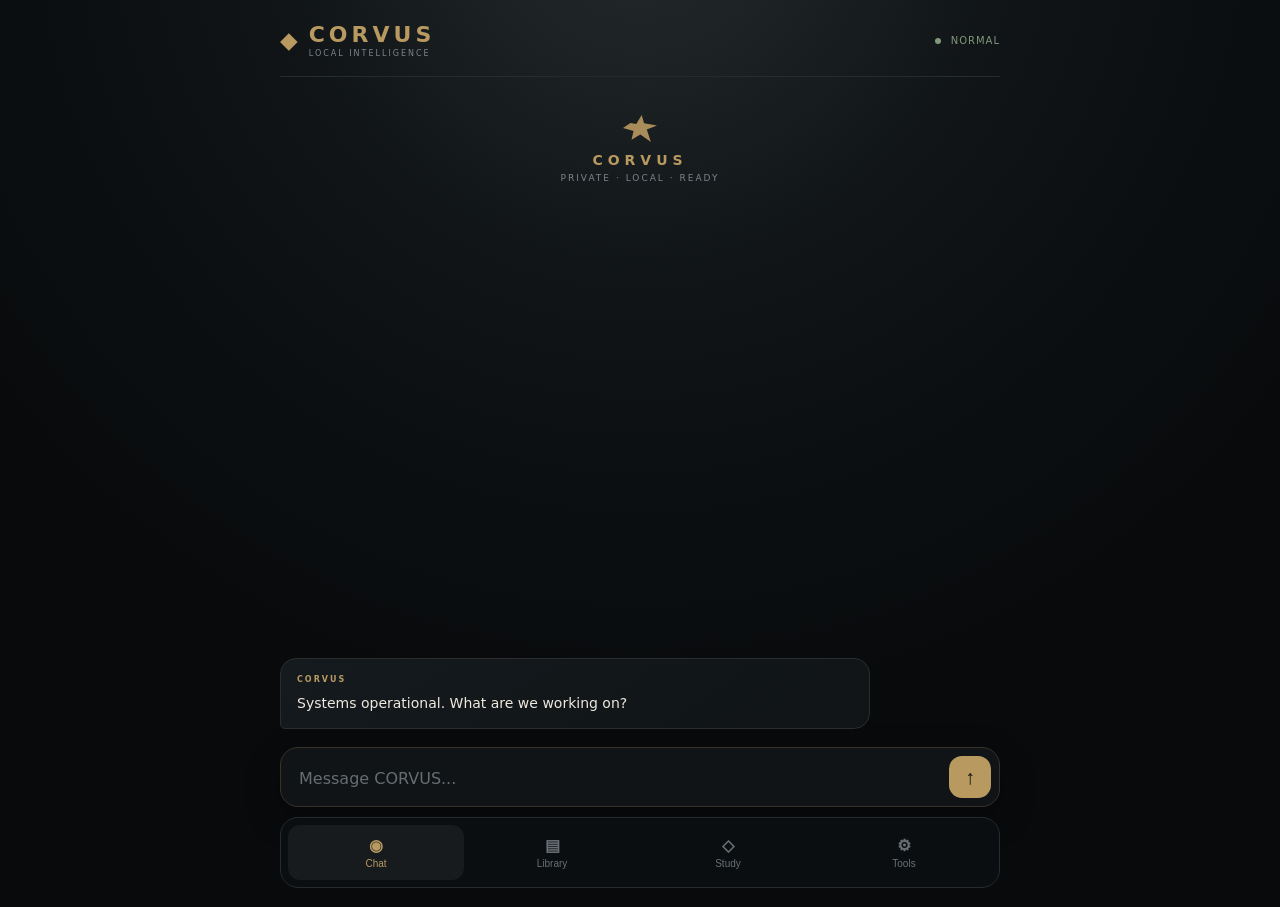
<file: ui/index.html>
<!doctype html>
<html lang="en">
<head>
<meta charset="utf-8">
<meta name="viewport" content="width=device-width,initial-scale=1">
<title>CORVUS</title>
<link rel="stylesheet" href="style.css">
  <meta name="theme-color" content="#0b0d0e">
  <meta name="mobile-web-app-capable" content="yes">
  <link rel="manifest" href="manifest.webmanifest">
</head>

<body>
<header>
  <div class="brand">
    <div class="mark">◆</div>
    <div>
      <h1>CORVUS</h1>
      <small>LOCAL INTELLIGENCE</small>
    </div>
  </div>

  <div class="status">
    <i></i>
    NORMAL
  </div>
</header>

<main>
  <section class="chat">
    <div class="welcome">
      <div class="raven-mark" aria-hidden="true"></div>
      <h2>CORVUS</h2>
      <p>PRIVATE · LOCAL · READY</p>
    </div>

    <div class="messages">
      <div class="message corvus">
        <small>CORVUS</small>
        Systems operational. What are we working on?
      </div>
    </div>

    <form class="composer">
      <textarea placeholder="Message CORVUS..." rows="1"></textarea>
      <button type="button">↑</button>
    </form>
  </section>
</main>

<nav aria-label="Primary navigation">
  <button class="active" type="button" aria-current="page"><b>◉</b><span>Chat</span></button>
  <button type="button"><b>▤</b><span>Library</span></button>
  <button type="button"><b>◇</b><span>Study</span></button>
  <button type="button"><b>⚙</b><span>Tools</span></button>
</nav>
  <script>
    if ("serviceWorker" in navigator) {
      window.addEventListener("load", () => {
        navigator.serviceWorker.register("service-worker.js");
      });
    }
  </script>
</body>
</html>
</file>
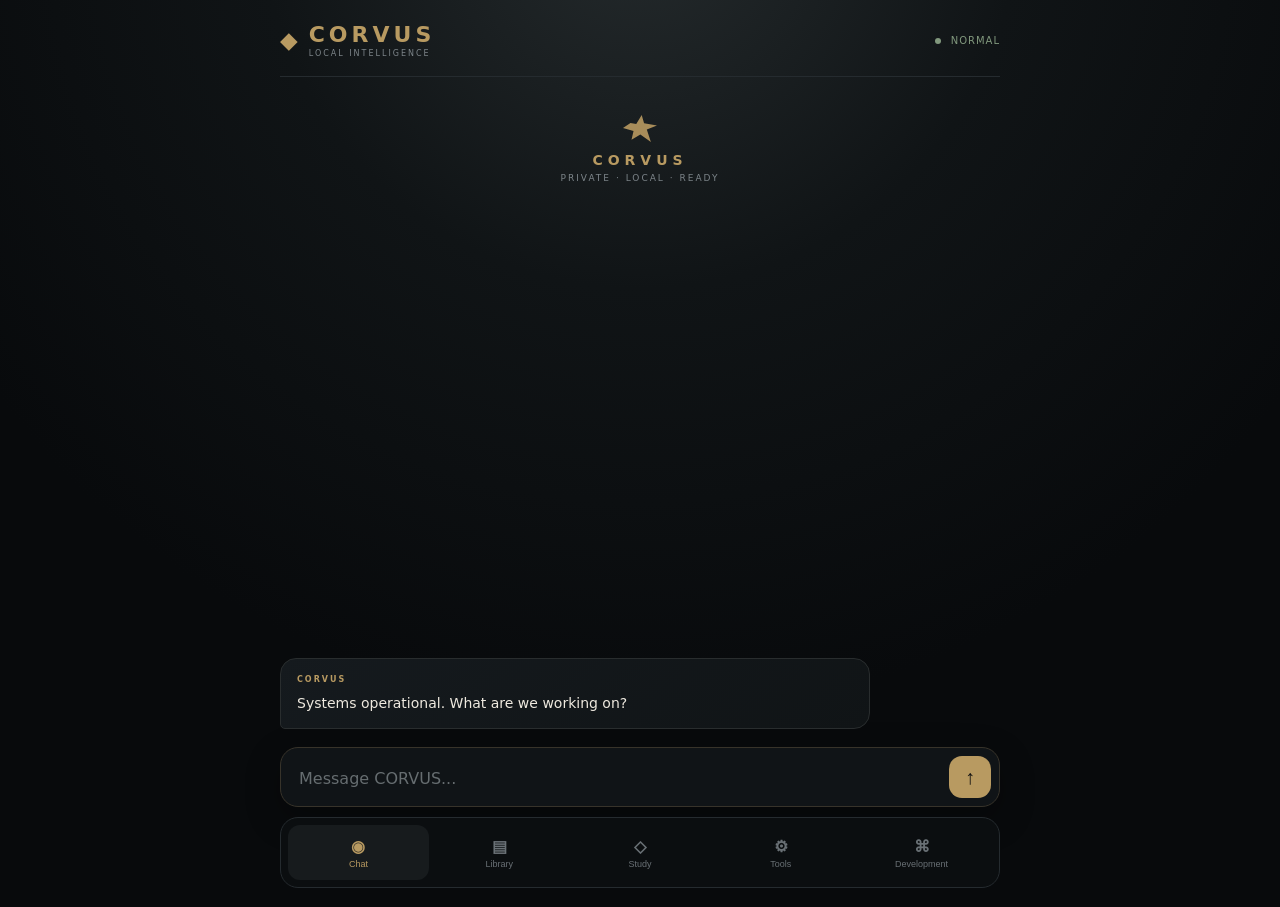
<file: android-app/assets/index.html>
<!doctype html>
<html lang="en">
<head>
<meta charset="utf-8">
<meta name="viewport" content="width=device-width,initial-scale=1">
<title>CORVUS</title>
<link rel="stylesheet" href="style.css">
  <meta name="theme-color" content="#0b0d0e">
  <meta name="mobile-web-app-capable" content="yes">
  <link rel="manifest" href="manifest.webmanifest">
</head>

<body>
<header>
  <div class="brand">
    <div class="mark">◆</div>
    <div>
      <h1>CORVUS</h1>
      <small>LOCAL INTELLIGENCE</small>
    </div>
  </div>

  <div class="status">
    <i></i>
    NORMAL
  </div>
</header>

<main>
  <section class="chat screen active-screen" data-screen="chat">
    <div class="welcome">
      <div class="raven-mark" aria-hidden="true"></div>
      <h2>CORVUS</h2>
      <p>PRIVATE · LOCAL · READY</p>
    </div>

    <div class="messages">
      <div class="message corvus">
        <small>CORVUS</small>
        Systems operational. What are we working on?
      </div>
    </div>

    <form class="composer">
      <textarea placeholder="Message CORVUS..." rows="1"></textarea>
      <button type="button">↑</button>
    </form>
  </section>

  <section class="screen" data-screen="library" hidden>
    <h2>Library</h2>
  </section>

  <section class="screen" data-screen="study" hidden>
    <h2>Study</h2>
  </section>

  <section class="screen" data-screen="tools" hidden>
    <h2>Tools</h2>
  </section>

  <section class="screen" data-screen="development" hidden>
    <h2>Development</h2>
  </section>
</main>

<nav aria-label="Primary navigation">
  <button class="active" type="button" data-target="chat" aria-current="page"><b>◉</b><span>Chat</span></button>
  <button type="button" data-target="library"><b>▤</b><span>Library</span></button>
  <button type="button" data-target="study"><b>◇</b><span>Study</span></button>
  <button type="button" data-target="tools"><b>⚙</b><span>Tools</span></button>
  <button type="button" data-target="development"><b>⌘</b><span>Development</span></button>
</nav>
  <script>
    const form = document.querySelector(".composer");
    const input = form.querySelector("textarea");
    const sendButton = form.querySelector("button");
    const messages = document.querySelector(".messages");

    const screens = document.querySelectorAll("[data-screen]");
    const navButtons = document.querySelectorAll("nav [data-target]");

    function showScreen(name) {
      screens.forEach(screen => {
        const active = screen.dataset.screen === name;
        screen.hidden = !active;
        screen.classList.toggle("active-screen", active);
      });

      navButtons.forEach(button => {
        const active = button.dataset.target === name;
        button.classList.toggle("active", active);

        if (active) {
          button.setAttribute("aria-current", "page");
        } else {
          button.removeAttribute("aria-current");
        }
      });
    }

    navButtons.forEach(button => {
      button.addEventListener("click", () => {
        showScreen(button.dataset.target);
      });
    });


    let waiting = false;

    function addMessage(role, text) {
      const message = document.createElement("div");
      message.className = "message " + role;

      if (role === "corvus") {
        const label = document.createElement("small");
        label.textContent = "CORVUS";
        message.appendChild(label);
      }

      const content = document.createElement("div");
      content.className = "message-text";
      content.textContent = text;

      message.appendChild(content);
      messages.appendChild(message);

      message.scrollIntoView({
        behavior: "smooth",
        block: "end"
      });
    }

    function setWaiting(value) {
      waiting = value;
      input.disabled = value;
      sendButton.disabled = value;
    }

    function sendMessage() {
      const prompt = input.value.trim();

      if (!prompt || waiting) {
        return;
      }

      if (!window.CorvusBridge ||
          typeof CorvusBridge.ask !== "function") {
        addMessage("corvus", "Native CORVUS bridge unavailable.");
        window.corvusSetStatus("OFFLINE");
        return;
      }

      addMessage("user", prompt);
      input.value = "";
      setWaiting(true);
      window.corvusSetStatus("THINKING");

      CorvusBridge.ask(prompt);
    }

    form.addEventListener("submit", event => {
      event.preventDefault();
      sendMessage();
    });

    sendButton.addEventListener("click", sendMessage);

    input.addEventListener("keydown", event => {
      if (event.key === "Enter" && !event.shiftKey) {
        event.preventDefault();
        sendMessage();
      }
    });

    window.corvusReceive = function(answer) {
      addMessage(
        "corvus",
        answer || "CORVUS returned an empty response."
      );

      setWaiting(false);
      input.focus();
    };

    window.corvusError = function(error) {
      addMessage(
        "corvus",
        "Error: " + (error || "Unknown CORVUS error.")
      );

      setWaiting(false);
      input.focus();
    };

    window.corvusSetStatus = function(status) {
      const el = document.querySelector(".status");

      if (!el) {
        return;
      }

      el.innerHTML = "";

      const dot = document.createElement("i");
      el.appendChild(dot);
      el.appendChild(
        document.createTextNode(status)
      );

      el.dataset.state = status.toLowerCase();
    };
  </script>
</body>
</html>
</file>
<file: ui/style.css>
:root {
  --bg:#080a0c;
  --panel:#101417;
  --panel2:#151a1e;
  --gold:#b89a61;
  --text:#eee9df;
  --muted:#7d858a;
  --line:#252b2f;
  --green:#81987d;
}

* { box-sizing:border-box; }

body {
  margin:0;
  min-height:100vh;
  background:
    radial-gradient(circle at 50% -10%,#252b2d 0,#101416 32%,var(--bg) 68%);
  color:var(--text);
  font-family:system-ui,sans-serif;
  padding:22px 18px 100px;
}

header {
  display:flex;
  align-items:center;
  justify-content:space-between;
  max-width:720px;
  margin:auto;
  padding-bottom:18px;
  border-bottom:1px solid var(--line);
}

.brand {
  display:flex;
  align-items:center;
  gap:11px;
}

.mark {
  color:var(--gold);
  font-size:23px;
}

h1 {
  margin:0;
  color:var(--gold);
  letter-spacing:4px;
  font-size:22px;
}

.brand small {
  display:block;
  margin-top:2px;
  color:var(--muted);
  font-size:8px;
  letter-spacing:2px;
}

.status {
  color:var(--green);
  font-size:10px;
  letter-spacing:1px;
}

.status i {
  display:inline-block;
  width:6px;
  height:6px;
  margin-right:5px;
  border-radius:50%;
  background:var(--green);
}

main {
  max-width:720px;
  margin:20px auto 0;
}

.chat {
  min-height:calc(100vh - 190px);
  display:flex;
  flex-direction:column;
}

.welcome {
  text-align:center;
  padding:25px 0 18px;
}

.raven {
  width:58px;
  height:58px;
  margin:auto;
  display:grid;
  place-items:center;
  border:1px solid #4b4231;
  border-radius:50%;
  color:var(--gold);
  background:radial-gradient(circle,#1b1d1b,#0d1012);
  font-family:serif;
  font-size:28px;
}

.welcome h2 {
  margin:12px 0 3px;
  color:var(--gold);
  font-size:15px;
  letter-spacing:4px;
}

.welcome p {
  margin:0;
  color:var(--muted);
  font-size:12px;
}

.messages {
  flex:1;
  padding:14px 0;
}

.message {
  max-width:82%;
  padding:13px 15px;
  border-radius:16px 16px 16px 5px;
  line-height:1.45;
  font-size:14px;
}

.message.corvus {
  background:var(--panel2);
  border:1px solid var(--line);
}

.composer {
  display:flex;
  align-items:flex-end;
  gap:8px;
  padding:8px;
  border:1px solid #37332a;
  border-radius:18px;
  background:var(--panel);
}

textarea {
  flex:1;
  resize:none;
  border:0;
  outline:0;
  padding:10px;
  background:transparent;
  color:var(--text);
  font:inherit;
}

textarea::placeholder { color:#666d70; }

.composer button {
  width:42px;
  height:42px;
  flex:0 0 42px;
  border:0;
  border-radius:13px;
  background:var(--gold);
  color:#111;
  font-size:20px;
}

nav {
  position:fixed;
  left:14px;
  right:14px;
  bottom:12px;
  display:grid;
  grid-template-columns:repeat(4,1fr);
  max-width:720px;
  margin:auto;
  padding:7px;
  border:1px solid var(--line);
  border-radius:18px;
  background:rgba(12,15,17,.97);
}

nav button {
  min-height:55px;
  border:0;
  border-radius:12px;
  background:transparent;
  color:#697075;
}

nav b, nav span {
  display:block;
}

nav b {
  margin-bottom:3px;
  font-size:16px;
}

nav span {
  font-size:10px;
}

nav .active {
  color:var(--gold);
  background:#171b1d;
}

.raven-mark {
  position:relative;
  display:block;
  width:30px;
  height:24px;
  background:var(--gold);
  clip-path:polygon(
    0 48%,22% 30%,39% 33%,55% 0,
    62% 31%,100% 39%,70% 54%,
    82% 100%,51% 72%,25% 92%,31% 59%
  );
  opacity:.9;
}

.raven img {
  width: 42px;
  height: 42px;
  object-fit: contain;
  display: block;
}

/* Chat v1 visual system */
.welcome {
  padding:18px 0 10px;
}

.welcome .raven-mark {
  margin:0 auto 10px;
  width:34px;
  height:27px;
  filter:drop-shadow(0 0 10px rgba(184,154,97,.16));
}

.welcome h2 {
  margin:0 0 5px;
  font-size:14px;
  letter-spacing:5px;
}

.welcome p {
  font-size:9px;
  letter-spacing:2px;
}

.messages {
  display:flex;
  flex-direction:column;
  justify-content:flex-end;
  padding:18px 0;
}

.message.corvus {
  position:relative;
  padding:15px 16px;
  background:linear-gradient(145deg,#151a1e,#101416);
  border-color:#292d2e;
}

.message.corvus small {
  display:block;
  margin-bottom:7px;
  color:var(--gold);
  font-size:8px;
  font-weight:700;
  letter-spacing:2px;
}

.composer {
  box-shadow:0 12px 35px rgba(0,0,0,.28);
}

.composer:focus-within {
  border-color:#5b4d34;
}
</file>
<file: android-app/assets/style.css>
:root {
  --bg:#080a0c;
  --panel:#101417;
  --panel2:#151a1e;
  --gold:#b89a61;
  --text:#eee9df;
  --muted:#7d858a;
  --line:#252b2f;
  --green:#81987d;
}

* { box-sizing:border-box; }

body {
  margin:0;
  min-height:100vh;
  background:
    radial-gradient(circle at 50% -10%,#252b2d 0,#101416 32%,var(--bg) 68%);
  color:var(--text);
  font-family:system-ui,sans-serif;
  padding:22px 18px 100px;
}

header {
  display:flex;
  align-items:center;
  justify-content:space-between;
  max-width:720px;
  margin:auto;
  padding-bottom:18px;
  border-bottom:1px solid var(--line);
}

.brand {
  display:flex;
  align-items:center;
  gap:11px;
}

.mark {
  color:var(--gold);
  font-size:23px;
}

h1 {
  margin:0;
  color:var(--gold);
  letter-spacing:4px;
  font-size:22px;
}

.brand small {
  display:block;
  margin-top:2px;
  color:var(--muted);
  font-size:8px;
  letter-spacing:2px;
}

.status {
  color:var(--green);
  font-size:10px;
  letter-spacing:1px;
}

.status i {
  display:inline-block;
  width:6px;
  height:6px;
  margin-right:5px;
  border-radius:50%;
  background:var(--green);
}

main {
  max-width:720px;
  margin:20px auto 0;
}

.chat {
  min-height:calc(100vh - 190px);
  display:flex;
  flex-direction:column;
}

.welcome {
  text-align:center;
  padding:25px 0 18px;
}

.raven {
  width:58px;
  height:58px;
  margin:auto;
  display:grid;
  place-items:center;
  border:1px solid #4b4231;
  border-radius:50%;
  color:var(--gold);
  background:radial-gradient(circle,#1b1d1b,#0d1012);
  font-family:serif;
  font-size:28px;
}

.welcome h2 {
  margin:12px 0 3px;
  color:var(--gold);
  font-size:15px;
  letter-spacing:4px;
}

.welcome p {
  margin:0;
  color:var(--muted);
  font-size:12px;
}

.messages {
  flex:1;
  padding:14px 0;
}

.message {
  max-width:82%;
  padding:13px 15px;
  border-radius:16px 16px 16px 5px;
  line-height:1.45;
  font-size:14px;
}

.message.corvus {
  background:var(--panel2);
  border:1px solid var(--line);
}

.composer {
  display:flex;
  align-items:flex-end;
  gap:8px;
  padding:8px;
  border:1px solid #37332a;
  border-radius:18px;
  background:var(--panel);
}

textarea {
  flex:1;
  resize:none;
  border:0;
  outline:0;
  padding:10px;
  background:transparent;
  color:var(--text);
  font:inherit;
}

textarea::placeholder { color:#666d70; }

.composer button {
  width:42px;
  height:42px;
  flex:0 0 42px;
  border:0;
  border-radius:13px;
  background:var(--gold);
  color:#111;
  font-size:20px;
}

nav {
  position:fixed;
  left:14px;
  right:14px;
  bottom:12px;
  display:grid;
  grid-template-columns:repeat(4,1fr);
  max-width:720px;
  margin:auto;
  padding:7px;
  border:1px solid var(--line);
  border-radius:18px;
  background:rgba(12,15,17,.97);
}

nav button {
  min-height:55px;
  border:0;
  border-radius:12px;
  background:transparent;
  color:#697075;
}

nav b, nav span {
  display:block;
}

nav b {
  margin-bottom:3px;
  font-size:16px;
}

nav span {
  font-size:10px;
}

nav .active {
  color:var(--gold);
  background:#171b1d;
}

.raven-mark {
  position:relative;
  display:block;
  width:30px;
  height:24px;
  background:var(--gold);
  clip-path:polygon(
    0 48%,22% 30%,39% 33%,55% 0,
    62% 31%,100% 39%,70% 54%,
    82% 100%,51% 72%,25% 92%,31% 59%
  );
  opacity:.9;
}

.raven img {
  width: 42px;
  height: 42px;
  object-fit: contain;
  display: block;
}

/* Chat v1 visual system */
.welcome {
  padding:18px 0 10px;
}

.welcome .raven-mark {
  margin:0 auto 10px;
  width:34px;
  height:27px;
  filter:drop-shadow(0 0 10px rgba(184,154,97,.16));
}

.welcome h2 {
  margin:0 0 5px;
  font-size:14px;
  letter-spacing:5px;
}

.welcome p {
  font-size:9px;
  letter-spacing:2px;
}

.messages {
  display:flex;
  flex-direction:column;
  justify-content:flex-end;
  padding:18px 0;
}

.message.corvus {
  position:relative;
  padding:15px 16px;
  background:linear-gradient(145deg,#151a1e,#101416);
  border-color:#292d2e;
}

.message.corvus small {
  display:block;
  margin-bottom:7px;
  color:var(--gold);
  font-size:8px;
  font-weight:700;
  letter-spacing:2px;
}

.composer {
  box-shadow:0 12px 35px rgba(0,0,0,.28);
}

.composer:focus-within {
  border-color:#5b4d34;
}

/* Chat v2 behaviour */
.message.user {
  align-self:flex-end;
  margin-top:10px;
  border-radius:16px 16px 5px 16px;
  background:#211e18;
  border:1px solid #3b3428;
  color:var(--text);
}

.message + .message {
  margin-top:10px;
}

.message-text {
  white-space:pre-wrap;
  overflow-wrap:anywhere;
}

.composer button:disabled {
  opacity:.45;
}

textarea:disabled {
  opacity:.65;
}

.status[data-state="thinking"] {
  color:var(--gold);
}

.status[data-state="thinking"] i {
  background:var(--gold);
}

.status[data-state="offline"],
.status[data-state="degraded"] {
  color:#a56f67;
}

.status[data-state="offline"] i,
.status[data-state="degraded"] i {
  background:#a56f67;
}

/* CORVUS five-screen application shell */
.screen[hidden] {
  display:none !important;
}

nav {
  grid-template-columns:repeat(5,1fr);
}

nav span {
  font-size:9px;
}
</file>
